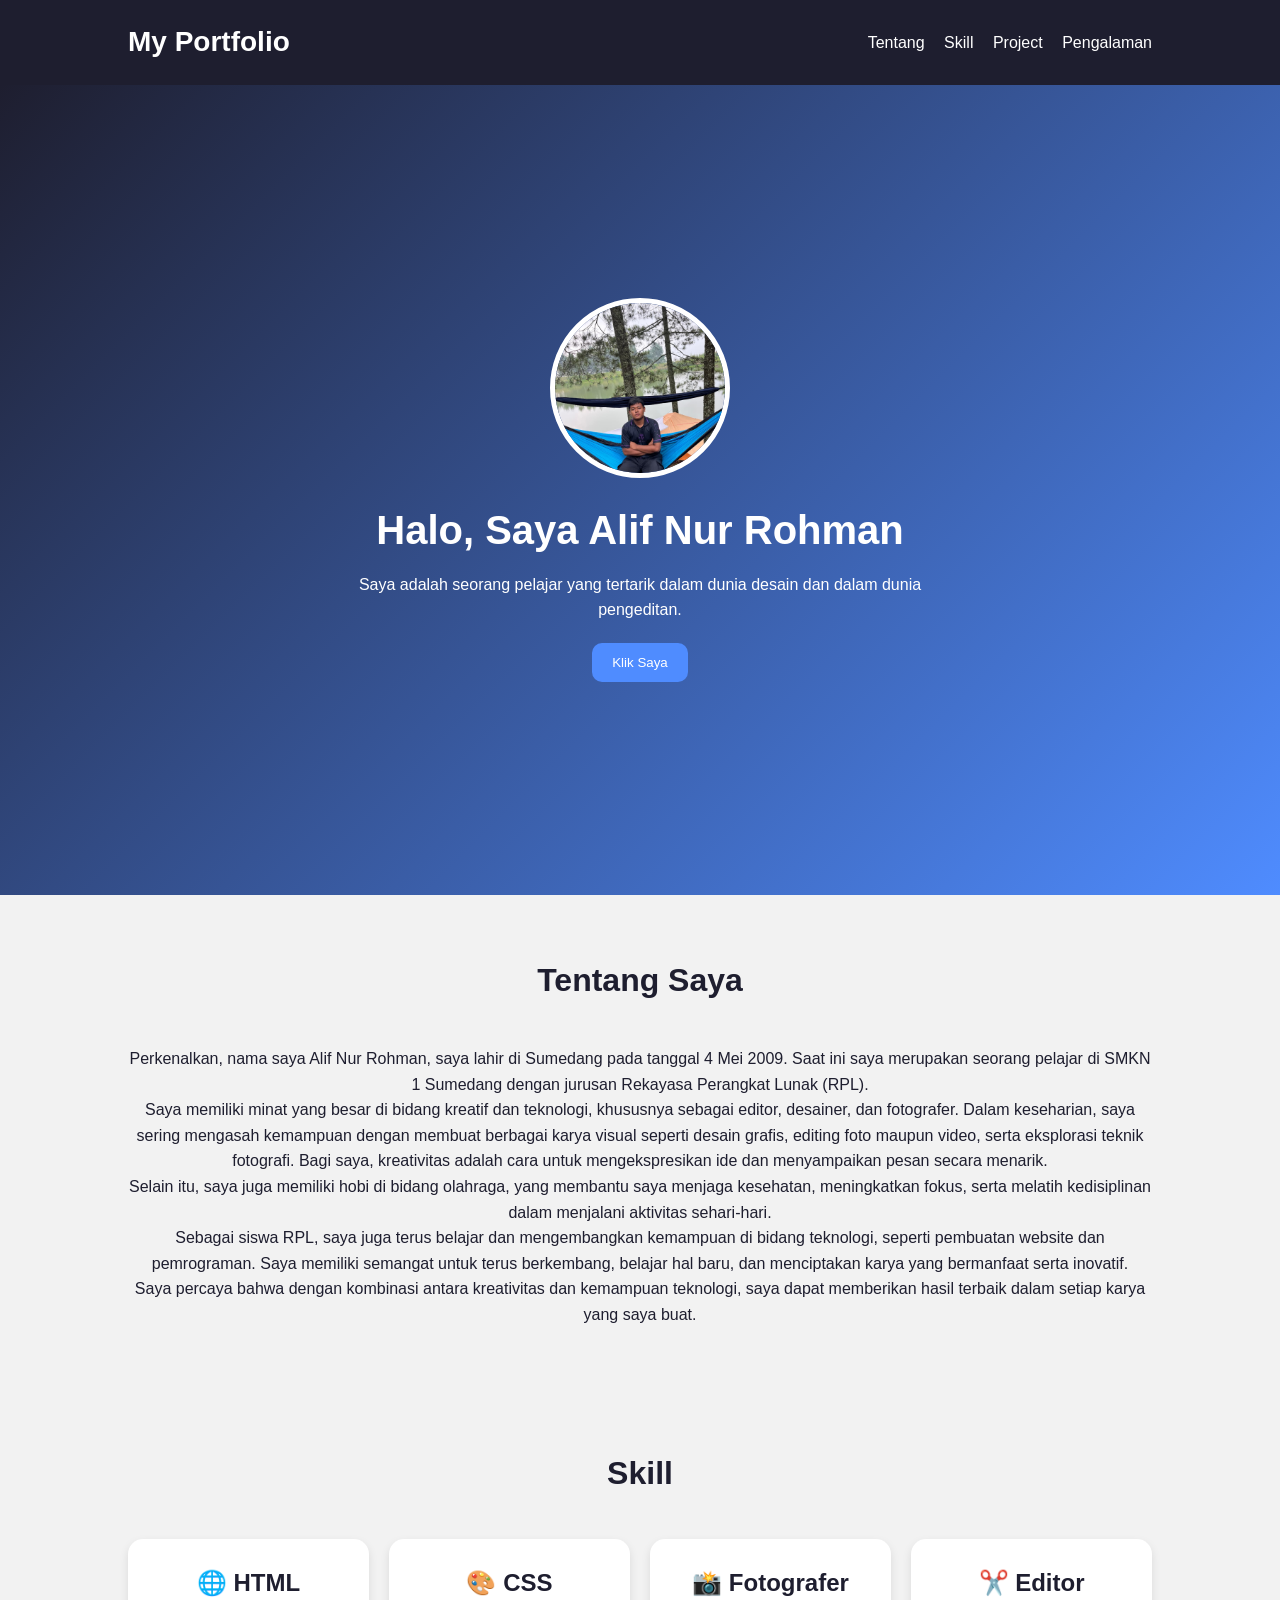
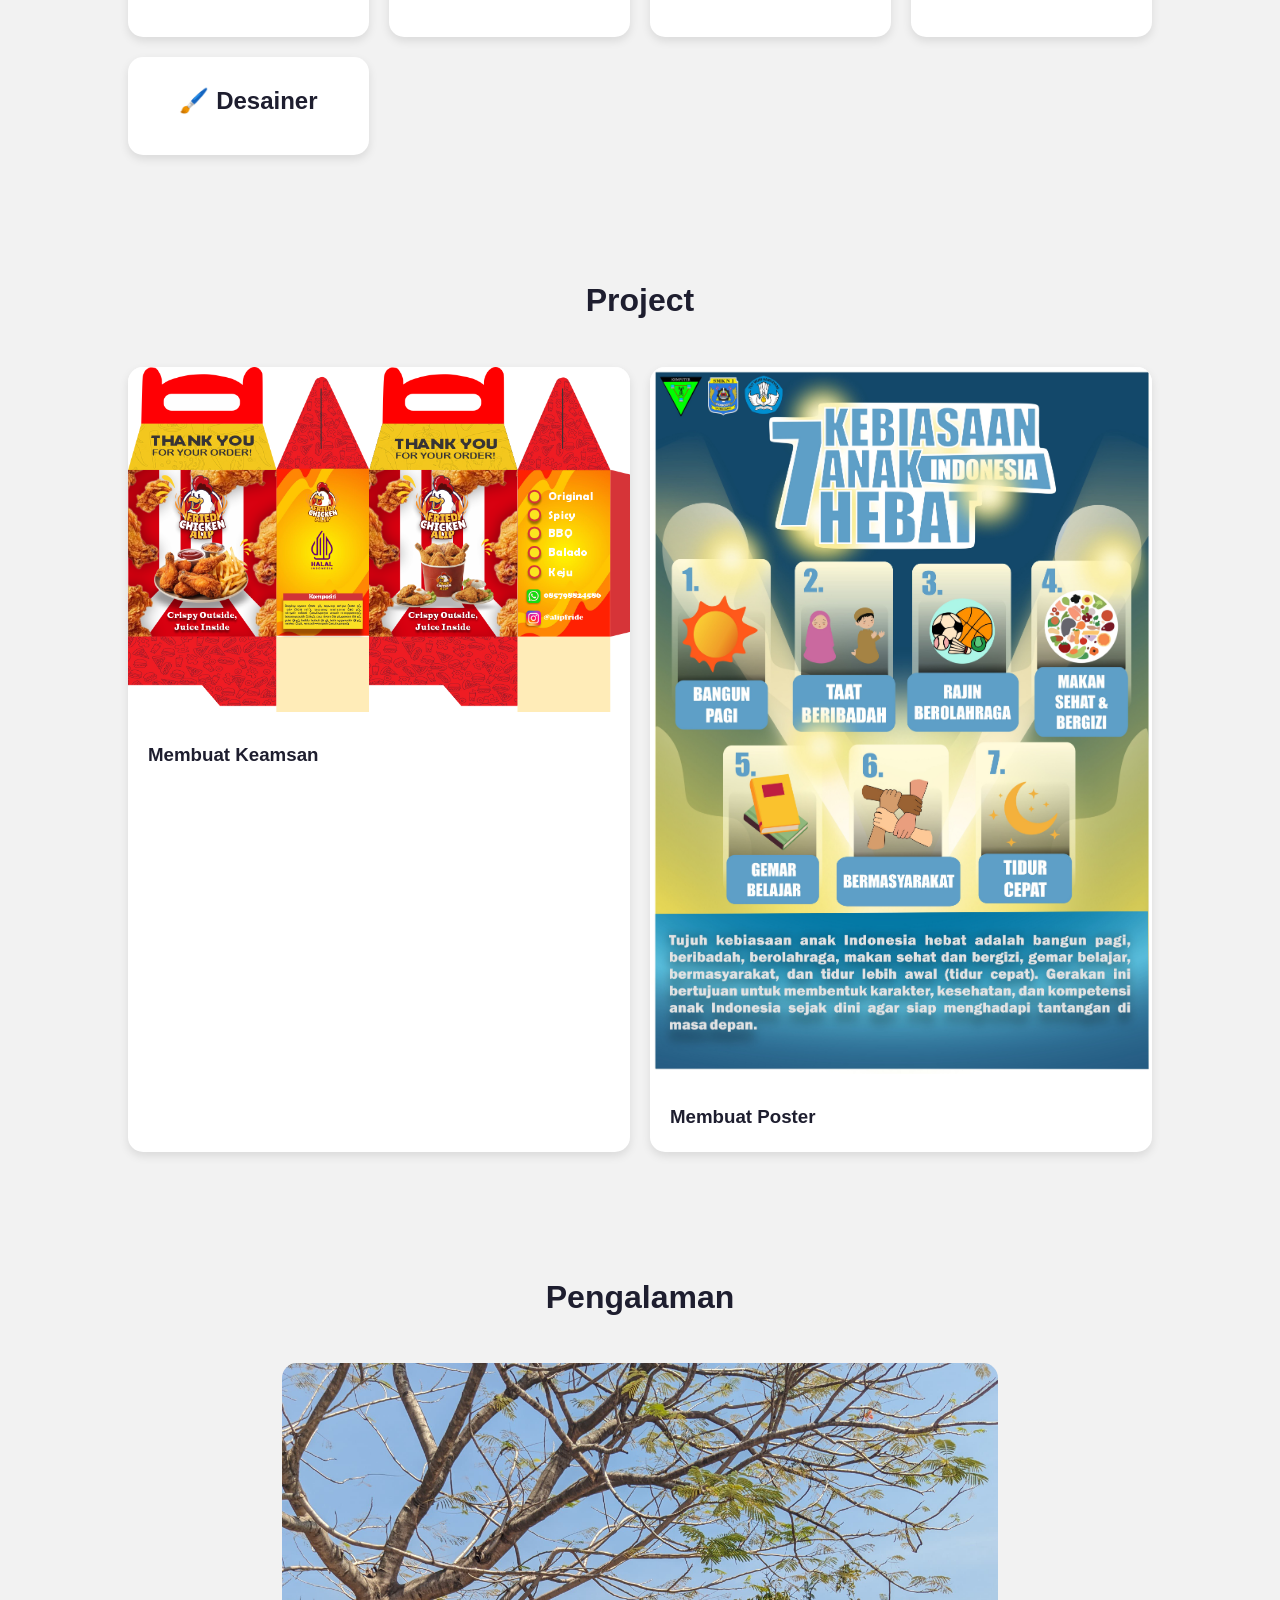
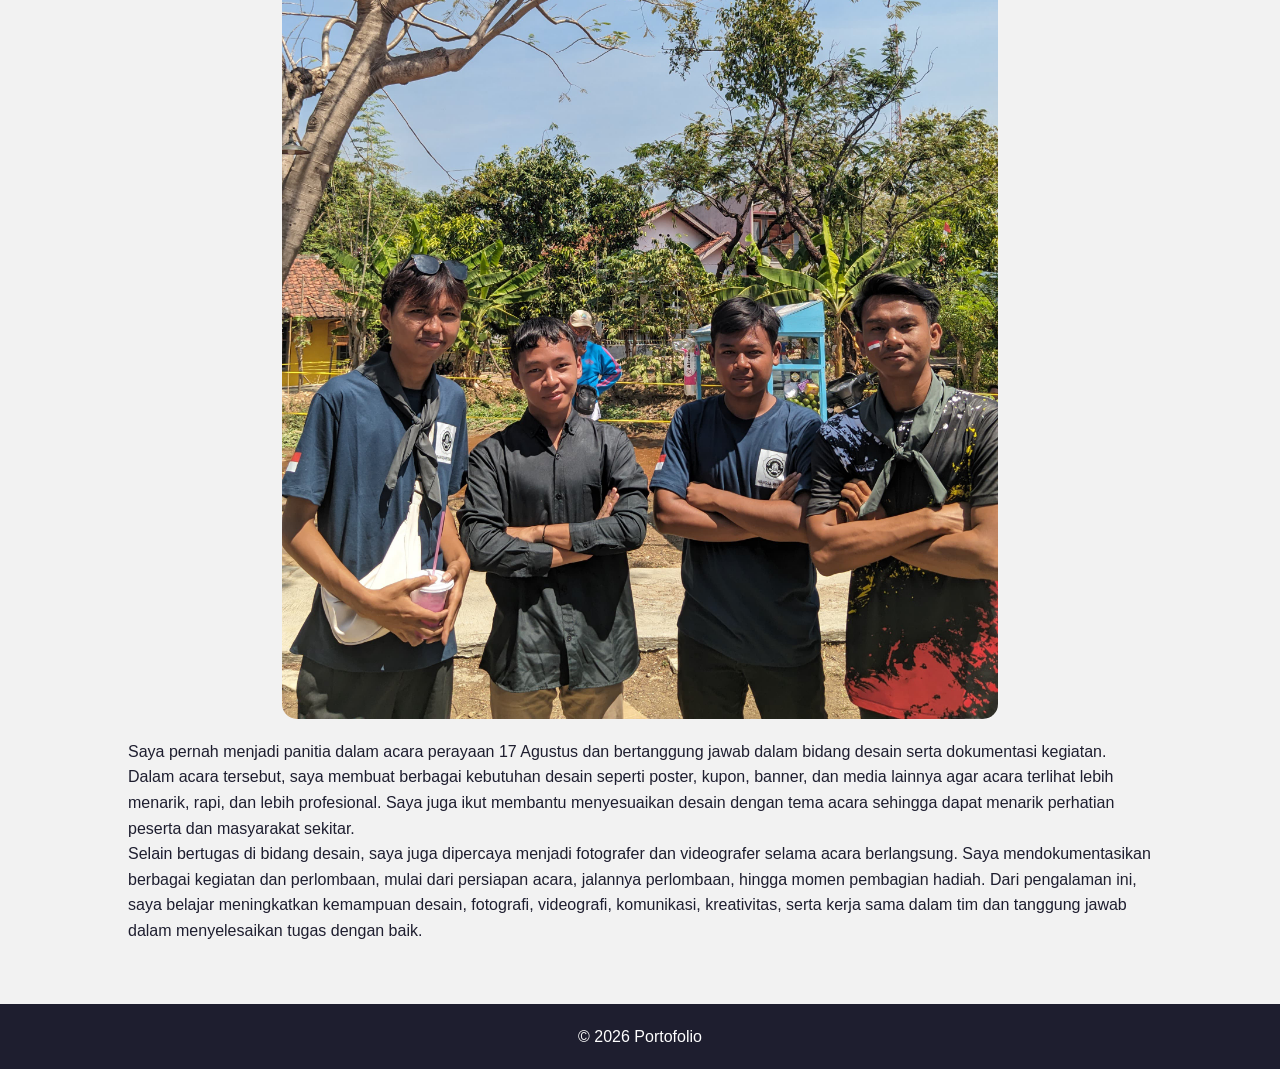
<file: alif/index.html>
<!DOCTYPE html>
<html lang="id">
<head>
  <meta charset="UTF-8">
  <meta name="viewport" content="width=device-width, initial-scale=1.0">

  <title>Portofolio Alif</title>

  <link rel="stylesheet" href="style.css">
</head>
<body>

  <header>
    <h1>My Portfolio</h1>

    <nav>
      <a href="#about">Tentang</a>
      <a href="#skills">Skill</a>
      <a href="#projects">Project</a>
      <a href="#experience">Pengalaman</a>
    </nav>
  </header>

  <section class="hero">
    <img src="alif.jpeg" alt="Foto Profil">

    <h2>Halo, Saya Alif Nur Rohman</h2>

    <p>
      Saya adalah seorang pelajar yang tertarik dalam dunia desain dan dalam dunia pengeditan.
    </p>

    <button onclick="showMessage()">Klik Saya</button>
  </section>

  <section id="about">
    <h2 class="title">Tentang Saya</h2>

    <div class="about">
      <p>
        Perkenalkan, nama saya Alif Nur Rohman, saya lahir di Sumedang pada tanggal 4 Mei 2009. 
        Saat ini saya merupakan seorang pelajar di SMKN 1 Sumedang dengan jurusan Rekayasa Perangkat Lunak (RPL).
      </p>
      <p>
        Saya memiliki minat yang besar di bidang kreatif dan teknologi, khususnya sebagai editor, desainer, dan fotografer. 
        Dalam keseharian, saya sering mengasah kemampuan dengan membuat berbagai karya visual seperti desain grafis, editing foto maupun video, serta eksplorasi
         teknik fotografi. Bagi saya, kreativitas adalah cara untuk mengekspresikan ide dan menyampaikan pesan secara menarik.
      </p>
      <p>
        Selain itu, saya juga memiliki hobi di bidang olahraga, yang membantu saya menjaga kesehatan, 
        meningkatkan fokus, serta melatih kedisiplinan dalam menjalani aktivitas sehari-hari.
      </p>
      <p>
        Sebagai siswa RPL, saya juga terus belajar dan mengembangkan kemampuan di bidang teknologi,
         seperti pembuatan website dan pemrograman. Saya memiliki semangat untuk terus berkembang,
          belajar hal baru, dan menciptakan karya yang bermanfaat serta inovatif.
      </p>
      <p>
        Saya percaya bahwa dengan kombinasi antara kreativitas dan kemampuan teknologi, 
        saya dapat memberikan hasil terbaik dalam setiap karya yang saya buat.
      </p>
    </div>
  </section>

  <section id="skills">
    <h2 class="title">Skill</h2>

    <div class="skills" id="skillContainer"></div>
  </section>

  <section id="projects">
    <h2 class="title">Project</h2>

    <div class="projects">

      <div class="project-box">
        <img src="kemasan.png">

        <div class="content">
          <h3>Membuat Keamsan</h3>
        </div>
      </div>

      <div class="project-box">
        <img src="poster.jpg">

        <div class="content">
          <h3>Membuat Poster</h3>
        </div>
      </div>

    </div>
  </section>

  <section id="experience">
  <h2 class="title">Pengalaman</h2>

  <div class="experience-card">
   
    <img src="17.jpeg" alt="Pengalaman 17 Agustus">

    <p>
      Saya pernah menjadi panitia dalam acara perayaan 17 Agustus dan bertanggung jawab dalam bidang desain serta dokumentasi kegiatan. Dalam acara tersebut, saya membuat berbagai kebutuhan desain seperti poster, kupon, banner, dan media lainnya agar acara terlihat lebih menarik, rapi, dan lebih profesional. Saya juga ikut membantu menyesuaikan desain dengan tema acara sehingga dapat menarik perhatian peserta dan masyarakat sekitar.
    </p>

    <p>
      Selain bertugas di bidang desain, saya juga dipercaya menjadi fotografer dan videografer selama acara berlangsung. Saya mendokumentasikan berbagai kegiatan dan perlombaan, mulai dari persiapan acara, jalannya perlombaan, hingga momen pembagian hadiah. Dari pengalaman ini, saya belajar meningkatkan kemampuan desain, fotografi, videografi, komunikasi, kreativitas, serta kerja sama dalam tim dan tanggung jawab dalam menyelesaikan tugas dengan baik.
    </p>

  </div>
</section>

  <footer>
    <p>© 2026 Portofolio</p>
  </footer>

  <script src="script.js"></script>

</body>
</html>
</file>
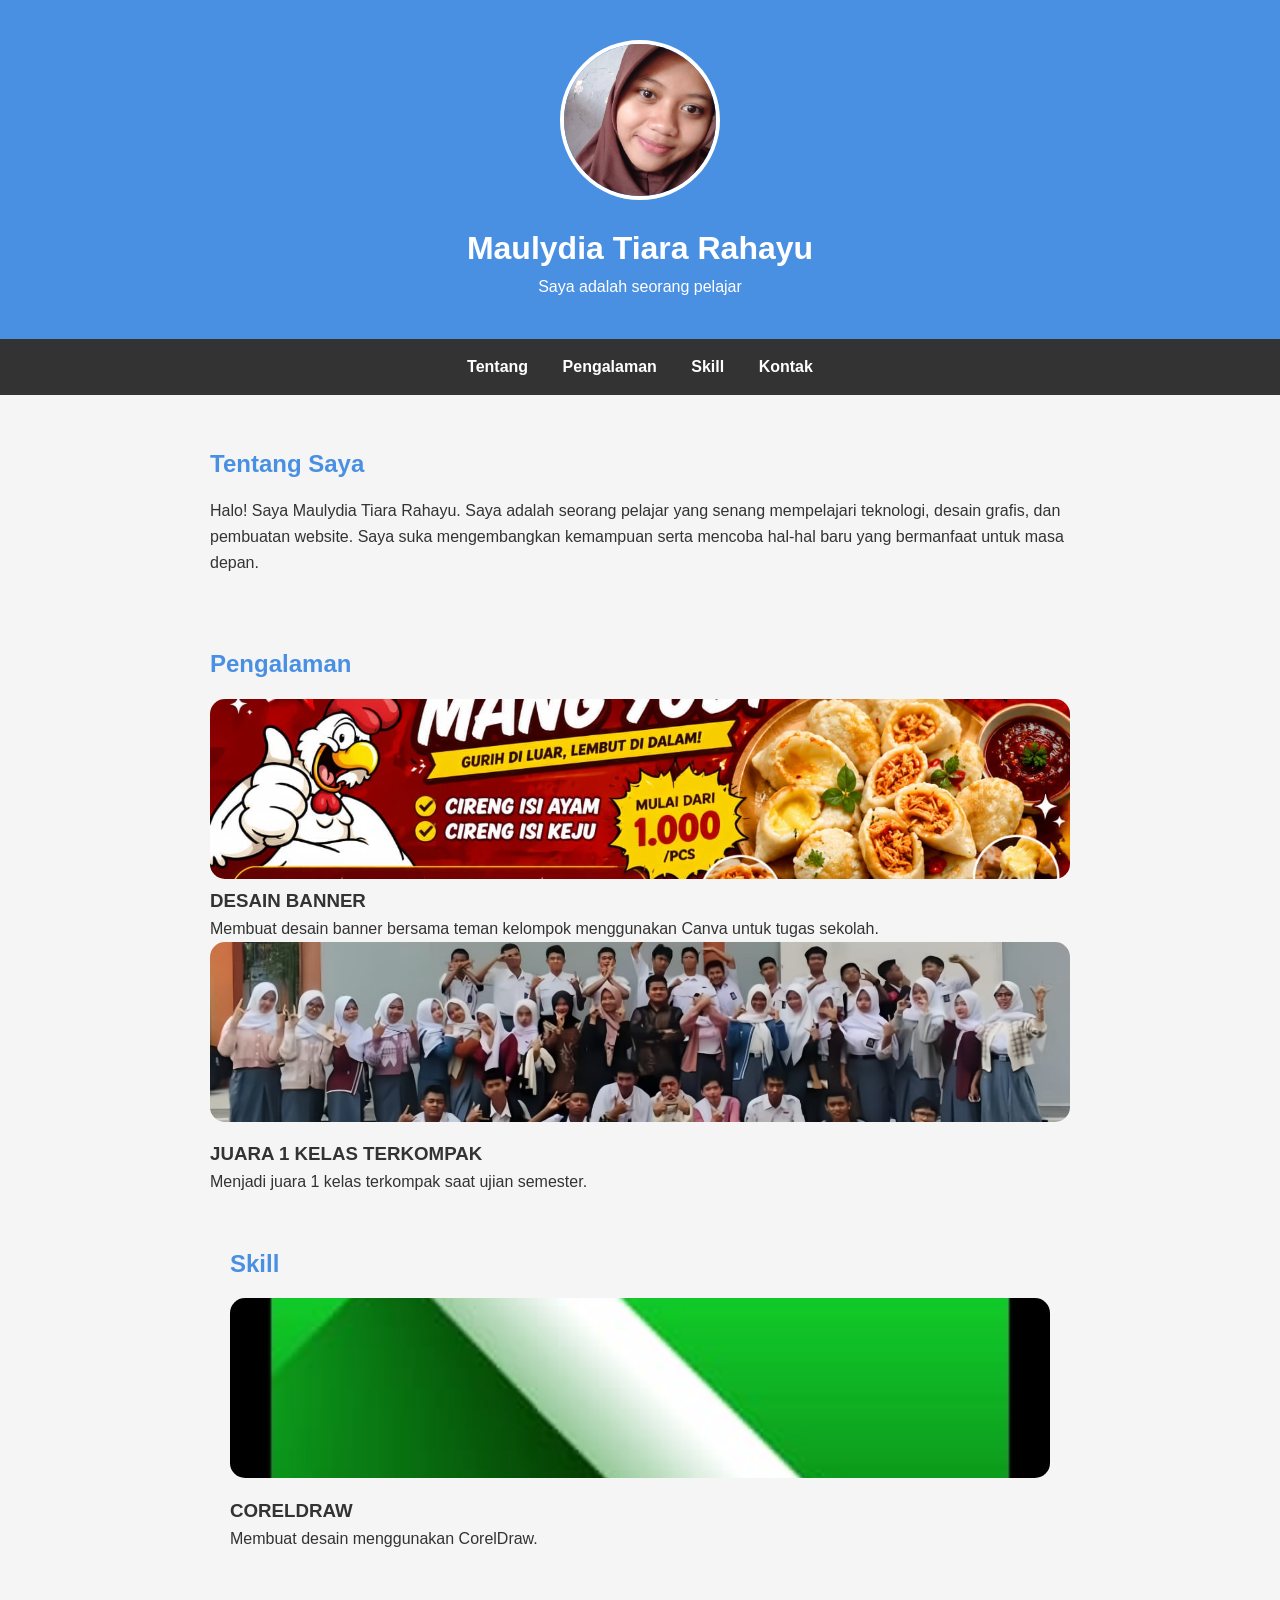
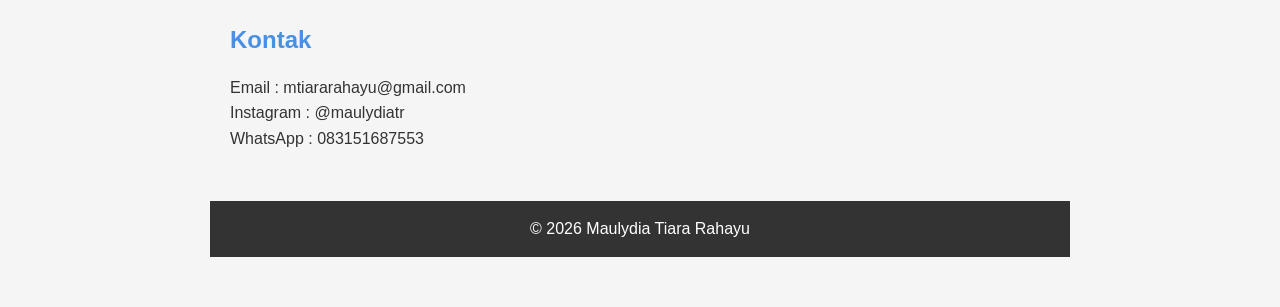
<file: maulydia/index.html>
<!DOCTYPE html>
<html lang="id">
<head>
    <meta charset="UTF-8">
    <meta name="viewport" content="width=device-width, initial-scale=1.0">
    <title>Portofolio Maulydia</title>
    <link rel="stylesheet" href="style.css">
</head>
<body>

    <header>
        <img src="foto12.jpg" alt="Foto Profil" class="profile-img">
        <h1>Maulydia Tiara Rahayu</h1>
        <p>Saya adalah seorang pelajar</p>
    </header>

    <nav>
        <a href="#tentang">Tentang</a>
        <a href="#pengalaman">Pengalaman</a>
        <a href="#skill">Skill</a>
        <a href="#kontak">Kontak</a>
    </nav>

    <section id="tentang">
        <h2>Tentang Saya</h2>
        <p>
            Halo! Saya Maulydia Tiara Rahayu. Saya adalah seorang pelajar yang
            senang mempelajari teknologi, desain grafis, dan pembuatan website.
            Saya suka mengembangkan kemampuan serta mencoba hal-hal baru yang
            bermanfaat untuk masa depan.
        </p>
    </section>

    <section id="pengalaman">
        <h2>Pengalaman</h2>

        <div class="card">
            <img src="IMG-20260514-WA0060.jpg" alt="Proyek 1" class="proyek.img">
            <h3>DESAIN BANNER</h3>
            <p>
                Membuat desain banner bersama teman kelompok menggunakan Canva untuk tugas sekolah.
            </p>
        </div>

        <div class="card">
            <img src="IMG-20260518-WA0013.jpg" alt="Proyek 2" class="project-img">
            <h3>JUARA 1 KELAS TERKOMPAK</h3>
            <p>
               Menjadi juara 1 kelas terkompak saat ujian semester.
            </p>
        </div>
        
        <section id="skill">
        <h2>Skill</h2>
        <div class="card">
            <img src="IMG-20260522-WA0026.jpg" alt="Proyek 3" class="project-img">
            <h3>CORELDRAW</h3>
            <p>
              Membuat desain menggunakan CorelDraw.
            </p>
        </div>
    </section>

    <section id="kontak">
        <h2>Kontak</h2>
        <p>Email : mtiararahayu@gmail.com</p>
        <p>Instagram : @maulydiatr</p>
        <p>WhatsApp : 083151687553</p>
    </section>

    <footer>
        <p>&copy; 2026 Maulydia Tiara Rahayu</p>
    </footer>

    <script src="script.js"></script>

</body>
</html>
</file>
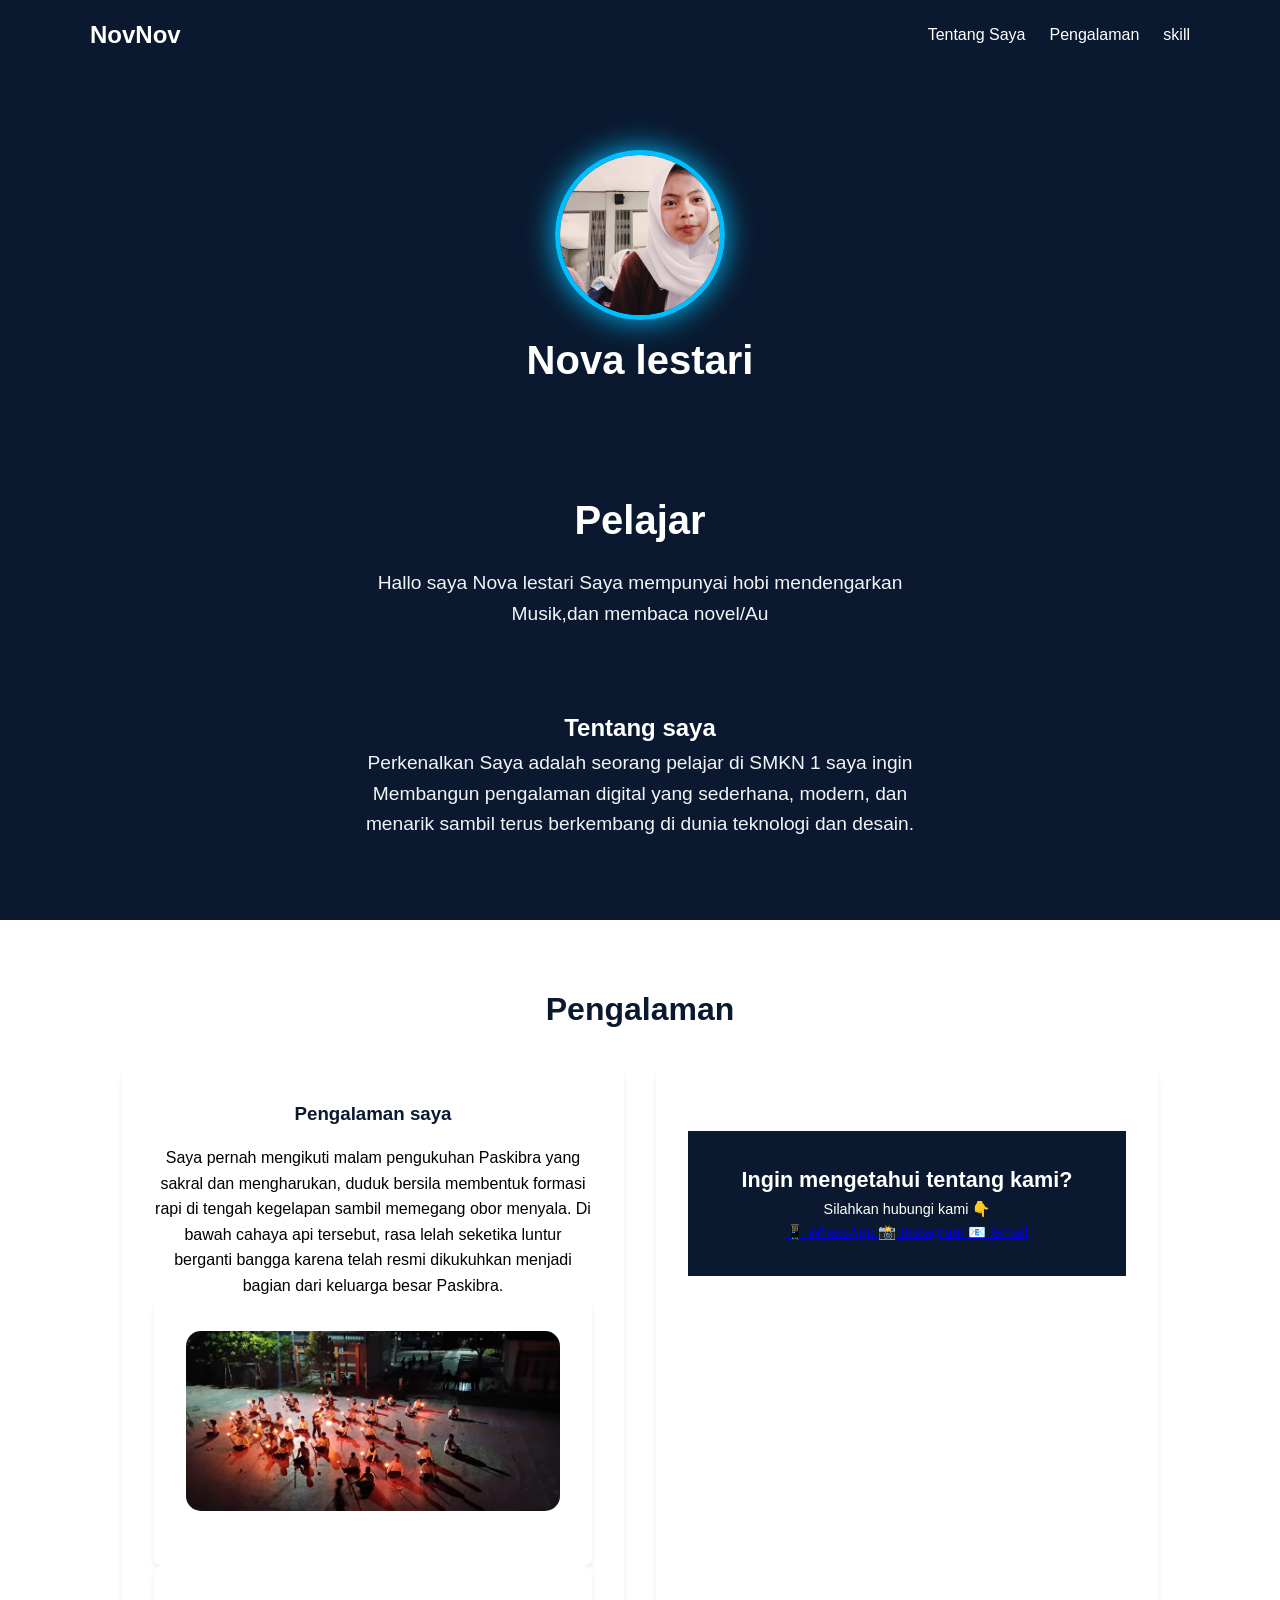
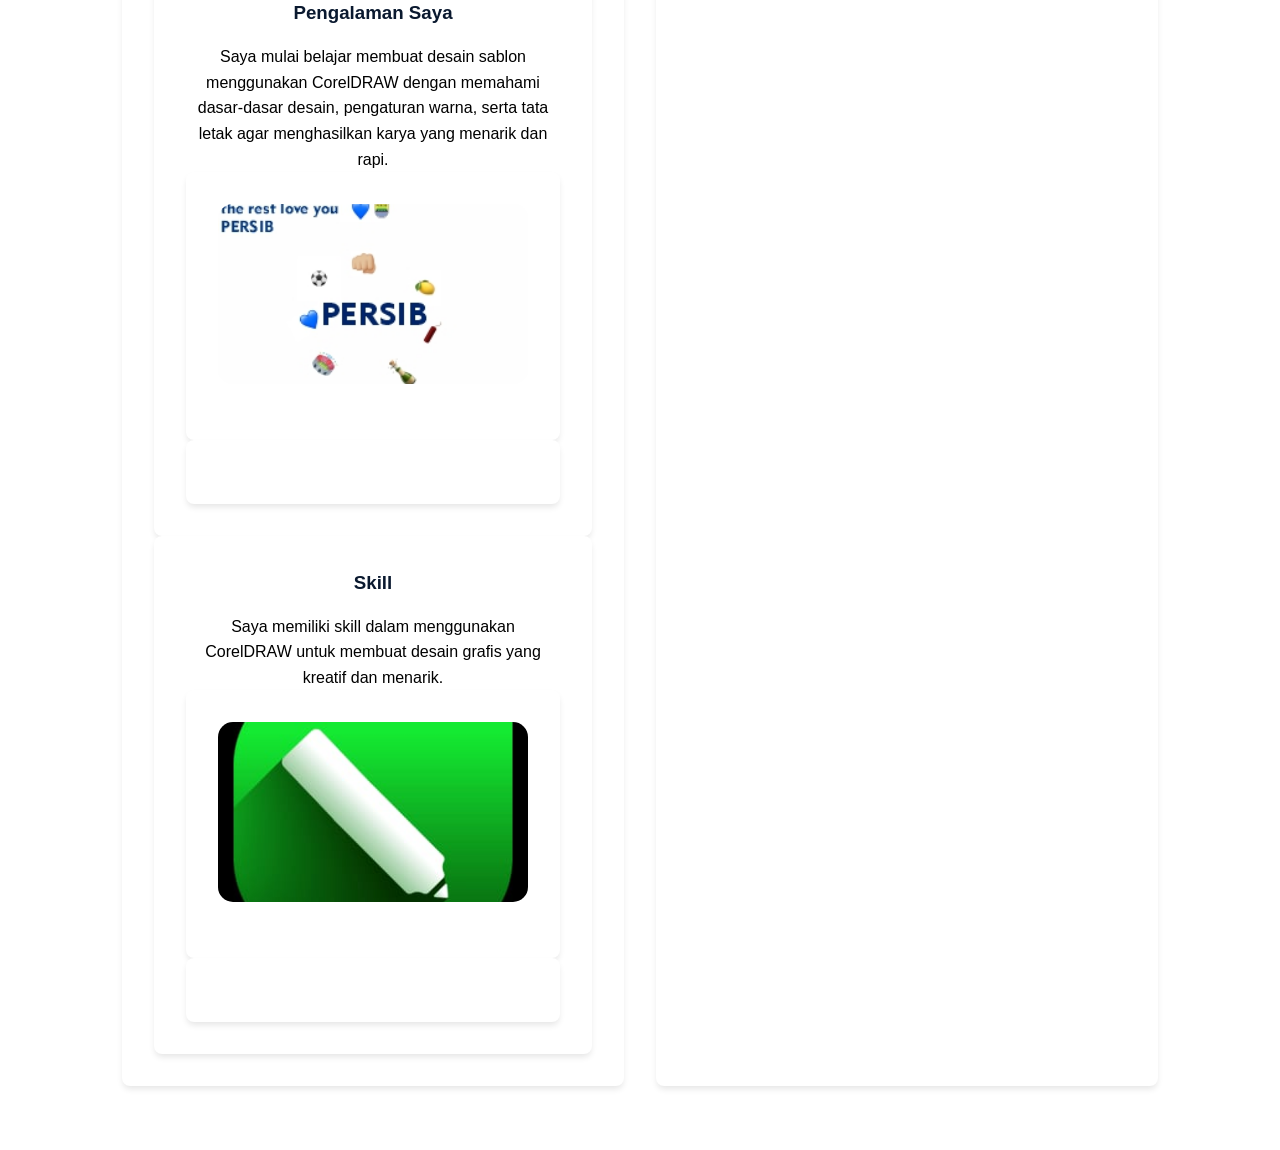
<file: nova/index.html>
<!DOCTYPE html>
<html lang="id">
<head>
    <meta charset="UTF-8">
    <meta name="viewport" content="width=device-width, initial-scale=1.0">
    <title>Company Profile - NovNov</title>
    <link rel="stylesheet" href="style.css">
</head>
<body>

    <header>
        <div class="nav-container">
            <div class="logo">NovNov</div>
            <ul class="nav-links">
                <li><a href="#tentang">Tentang Saya</a></li>
                <li><a href="#layanan">Pengalaman</a></li>
                <li><a href="#Skill">skill</a></li>
            </ul>
        </div>
    </header>
  <section class="hero">
    <img src="Allah bersama aku bismillah.jpg" class="profile">

    <h1>Nova lestari</h1>
    <h3></h3>
    <section class="hero">
        <h1>Pelajar</h1>
        <p>Hallo saya Nova lestari Saya mempunyai hobi mendengarkan Musik,dan membaca novel/Au</p>
    </section>

    <h2>Tentang saya</h2>
        
        <p class="text-center">
            Perkenalkan Saya adalah seorang pelajar di SMKN 1 saya ingin Membangun pengalaman digital yang sederhana, modern, dan menarik sambil terus berkembang di dunia teknologi dan desain.
        </p>
    </section>

    <div class="services-bg">
        <section id="Pengalaman" class="section">
            <h2 class="section-title">Pengalaman</h2>
            <div class="grid">
                <div class="card">
                    <h3>Pengalaman saya</h3>
                    <p>Saya pernah mengikuti malam pengukuhan Paskibra yang sakral dan mengharukan, duduk bersila membentuk formasi rapi di tengah kegelapan sambil memegang obor menyala. Di bawah cahaya api tersebut, rasa lelah seketika luntur berganti bangga karena telah resmi dikukuhkan menjadi bagian dari keluarga besar Paskibra.</p>
                    <section class="experience">
    <h2></h2>

    <div class="cards">

      <div class="card">
        <img src="pengalaman.jpg">
        
        <h3></h3>
                </div>
                <div class="card">
                    <h3>Pengalaman Saya</h3>
                    <p>Saya mulai belajar membuat desain sablon menggunakan CorelDRAW dengan memahami dasar-dasar desain, pengaturan warna, serta tata letak agar menghasilkan karya yang menarik dan rapi.</p>
                    <section class="experience">
    <h2></h2>

    <div class="cards">

      <div class="card">
        <img src="novalogo.jpg">
        <h3></h3>
                </div>
                <div class="card">
                    </p>
                </div>
            </div>
        </section>
    </div>
                </div>
                <div class="card">
                    <h3>Skill</h3>
                    <p>Saya memiliki skill dalam menggunakan CorelDRAW untuk membuat desain grafis yang kreatif dan menarik.</p>
                    <section class="experience">
    <h2></h2>

    <div class="cards">

      <div class="card">
        <img src="skill.jpg">
        <h3></h3>
                </div>
                <div class="card">
                    </p>
                </div>
            </div>
        </section>
    </div>
     </div>
                <div class="card">
                    <h3></h3>
                    <p></p>
                    <section class="experience">
    <footer>
       
  <section class="contact">
  <h2>Ingin mengetahui tentang kami?</h2>
  <p>Silahkan hubungi kami 👇</p>

  <div class="contact-box">

    <a href="https://wa.me/88269519089" target="_blank" class="btn-contact">
      📱 WhatsApp
    </a>

    <a href="https://www.instagram.com/nvalstri4?igsh=MWhmZ3J0cm9ydzIwag=="target="_blank" class="btn-contact">
      📸 Instagram
    </a>

    <a href="mailto: novalestari2010@gmail.com" class="btn-contac"= class="btn-contact">
      📧 Gmail
    </a>

  </div>
</section>
</body>
</html>
    </footer>

</body>
</html>
</file>
<file: alif/style.css>
html {
  scroll-behavior: smooth;
}

*
 {
  margin: 0;
  padding: 0;
  box-sizing: border-box;
  font-family: Arial, sans-serif;
}

:root {
  --dark: #1e1e2f;
  --blue: #4f8cff;
  --white: #ffffff;
  --gray: #f2f2f2;
}

body {
  background: var(--gray);
  color: var(--dark);
  line-height: 1.6;
}

header {
  background: var(--dark);
  color: var(--white);
  padding: 20px 10%;
  display: flex;
  justify-content: space-between;
  align-items: center;
  flex-wrap: wrap;
}

header h1 {
  font-size: 28px;
}

nav a {
  color: var(--white);
  text-decoration: none;
  margin-left: 15px;
  transition: 0.3s;
}

nav a:hover {
  color: var(--blue);
}

.hero {
  min-height: 90vh;
  display: flex;
  justify-content: center;
  align-items: center;
  flex-direction: column;
  text-align: center;
  padding: 20px;
  background: linear-gradient(135deg, var(--dark), var(--blue));
  color: var(--white);
}

.hero img {
  width: 180px;
  height: 180px;
  border-radius: 50%;
  object-fit: cover;
  border: 5px solid var(--white);
  margin-bottom: 20px;
}

.hero h2 {
  font-size: 40px;
  margin-bottom: 10px;
}

.hero p {
  max-width: 600px;
}

section {
  padding: 60px 10%;
}

.title {
  text-align: center;
  margin-bottom: 40px;
  font-size: 32px;
}

.about {
  text-align: center;
}

.skills {
  display: grid;
  grid-template-columns: repeat(auto-fit, minmax(200px, 1fr));
  gap: 20px;
}

.card {
  background: var(--white);
  padding: 25px;
  border-radius: 15px;
  text-align: center;
  box-shadow: 0 4px 10px rgba(0,0,0,0.1);
  transition: 0.3s;
}

.card:hover {
  transform: translateY(-5px);
}

.card h3 {
  font-size: 24px;
  margin-bottom: 10px;
}

.projects {
  display: grid;
  grid-template-columns: repeat(auto-fit, minmax(250px, 1fr));
  gap: 20px;
}

.project-box {
  background: var(--white);
  border-radius: 15px;
  overflow: hidden;
  box-shadow: 0 4px 10px rgba(0,0,0,0.1);
}

.project-box img {
  width: 100%;
  height: auto;
  object-fit: contain;
}

.project-box .content {
  padding: 20px;
}

button {
  margin-top: 20px;
  padding: 12px 20px;
  border: none;
  background: var(--blue);
  color: var(--white);
  border-radius: 10px;
  cursor: pointer;
}

button:hover {
  background: var(--dark);
}

footer {
  background: var(--dark);
  color: var(--white);
  text-align: center;
  padding: 20px;
}

@media (max-width: 768px) {
  header {
    flex-direction: column;
    text-align: center;
  }

  nav {
    margin-top: 10px;
  }

  .hero h2 {
    font-size: 30px;
  }
}

.experience-card img {
  width: 70%;
  display: block;
  margin: 0 auto 20px;
  border-radius: 15px;
}
</file>
<file: maulydia/style.css>
*{
    margin:0;
    padding:0;
    box-sizing:border-box;
    font-family:Arial, sans-serif;
}

body{
    background:#f5f5f5;
    color:#333;
    line-height:1.6;
}

header{
    background:#4a90e2;
    color:white;
    text-align:center;
    padding:40px 20px;
}

.profile-img{
    width:160px;
    height:160px;
    border-radius:50%;
    object-fit:cover;
    border:4px solid white;
    margin-bottom:15px;
}

nav{
    background:#333;
    padding:15px;
    text-align:center;
}

nav a{
    color:white;
    text-decoration:none;
    margin:0 15px;
    font-weight:bold;
}

nav a:hover,
nav a.active{
    color:yellow;
}

section{
    max-width:900px;
    margin:30px auto;
    padding:20px;
}

h2{
    color:#4a90e2;
    margin-bottom:15px;
}

ul{
    padding-left:20px;
}

.card{
    background: linear-gradient:#8fd3f4;
}
    margin-top:20px;
    padding:15px;
    border-radius:10px;
    box-shadow:0 2px 8px rgba(0,0,0,0.1);
    transition:0.3s;
}

.card:hover{
    transform:translateY(-5px);
}

.project-img{
    width: 100%;
    height:50px;
    object-fit:cover;
    border-radius:8px;
    margin-bottom:10px;
}
.card img{
  width:100%;
  height:180px;
  object-fit:cover;
  border-radius:15px;
}

footer{
    background:#333;
    color: white;
    text-align:center;
    padding:15px;
    margin-top:10px;
}
</file>
<file: nova/style.css>
/* PALET WARNA (Maks 4 Warna):
   1. #87CEEB (Deep Navy) - Dominan / Header / Footer
   2. #334155 (Slate Gray) - Teks utama
   3. #87CEEB (Soft Gray) - Background seksi / Variasi
   4. #pink  Background utama
*/

* {
    margin: 0;
    padding: 0;
    box-sizing: border-box;
    font-family: 'Segoe UI', Tahoma, Geneva, Verdana, sans-serif;
}

body {
    background-color: #ffffff;
    color: #black;
    line-height: 1.6;
}

/* Header & Navigasi */
header {
    background-color: #0a192f;
    color: #ffffff;
    padding: 1rem 2rem;
    position: sticky;
    top: 0;
    z-index: 100;
}

.nav-container {
    display: flex;
    justify-content: space-between;
    align-items: center;
    max-width: 1100px;
    margin: 0 auto;
}

.logo {
    font-size: 1.5rem;
    font-weight: bold;
}

.nav-links {
    display: flex;
    list-style: none;
    gap: 1.5rem;
}

.nav-links a {
    color: #ffffff;
    text-decoration: none;
    font-size: 1rem;
    transition: color 0.3s;
}

.nav-links a:hover {
    color: #f1f5f9;
}

/* Hero Section */
.hero {
    background-color: #0a192f;
    color: #ffffff;
    padding: 5rem 2rem;
    text-align: center;
}

.profile{
  width:170px;
  height:170px;
  border-radius:50%;
  object-fit:cover;
  border:5px solid #00bfff;
  box-shadow:0 0 30px #00bfff;
}
.hero h1 {
    font-size: 2.5rem;
    margin-bottom: 1rem;
}

.hero p {
    font-size: 1.2rem;
    max-width: 600px;
    margin: 0 auto;
    color: #f1f5f9;
}

/* Section Umum */
.section {
    padding: 4rem 2rem;
    max-width: 1100px;
    margin: 0 auto;
}

.section-title {
    text-align: center;
    font-size: 2rem;
    margin-bottom: 2rem;
    color: #0a192f;
}

.text-center {
    text-align: center;
    max-width: 800px;
    margin: 0 auto;
}

/* Services Grid (Responsive) */
.services-bg {
    background-color: #pink;
}

.grid {
    display: grid;
    grid-template-columns: repeat(auto-fit, minmax(250px, 1fr));
    gap: 2rem;
}

.card {
    background: #ffffff;
    padding: 2rem;
    border-radius: 8px;
    box-shadow: 0 4px 6px -1px rgba(0,0,0,0.1);
    text-align: center;
}

.card h3 {
    margin-bottom: 1rem;
    color: #0a192f;
}
.card img{
  width:100%;
  height:180px;
  object-fit:cover;
  border-radius:15px;
}


.card h3 {
    margin-bottom: 1rem;
    color: #0a192f;
}
.card img{
  width:100%;
  height:180px;
  object-fit:cover;
  border-radius:15px;
}
/* Footer */
footer {
    background-color: #0a192f;
    color: #ffffff;
    text-align: center;
    padding: 2rem;
    margin-top: 2rem;
    font-size: 0.9rem;
}

/* RESPONSIVE BREAKPOINT (Mobile) */
@media (max-width: 768px) {
    .nav-container {
        flex-direction: column;
        gap: 1rem;
    }
    
    .hero h1 {
        font-size: 2rem;
    }
    
    .section {
        padding: 2.5rem 1rem;
    }
}
</file>
